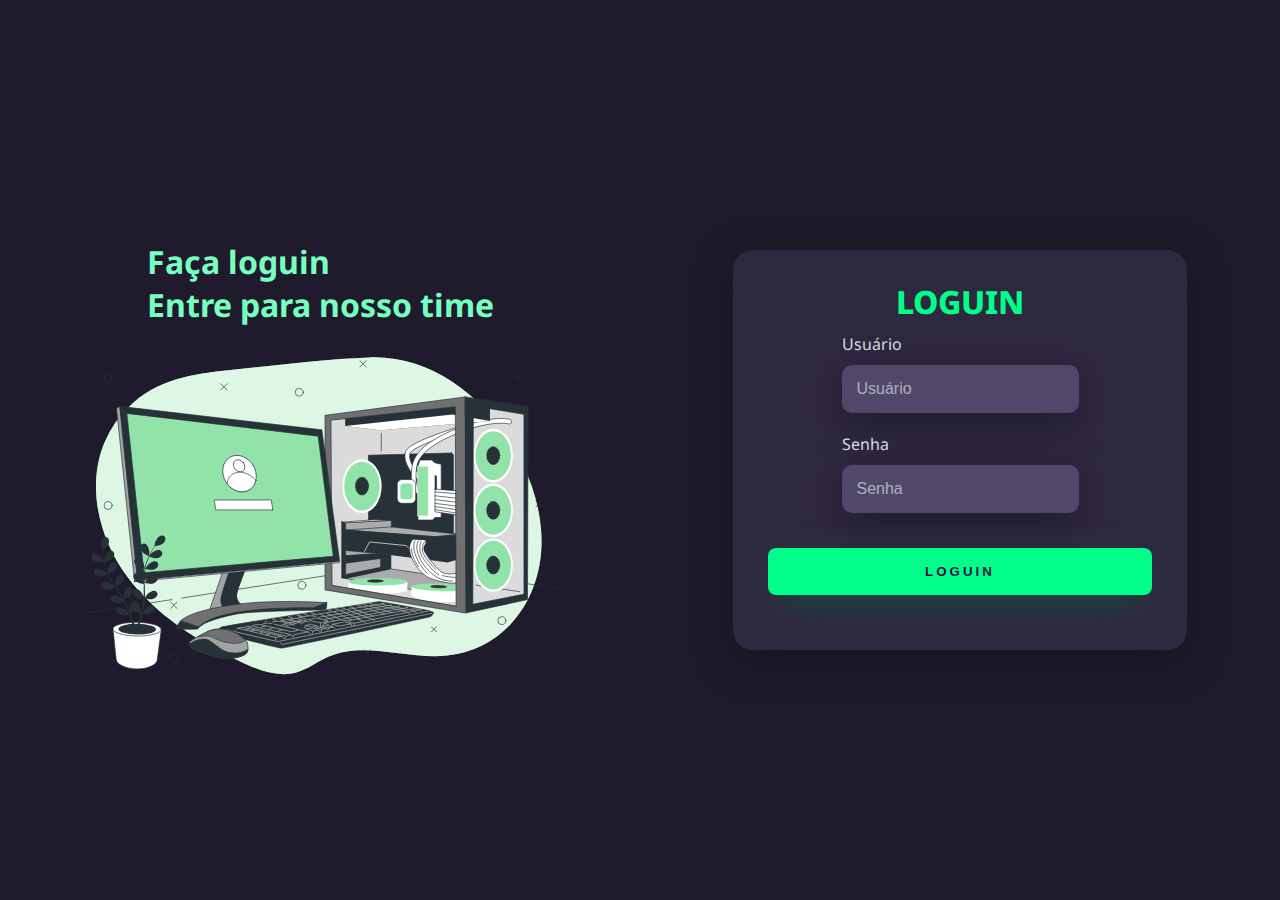
<file: index.html>
<!DOCTYPE html>
<html lang="en">
<head>
    <meta charset="UTF-8">
    <meta name="viewport" content="width=device-width, initial-scale=1.0">
    <link rel="stylesheet" href="style.css">
    <title>Loguin</title>
</head>
<body>
    <div class="main-loguin">
        <div class="left-loguin">
            <h1>Faça loguin<br>Entre para nosso time</h1>
            <img src="modern-desktop-computer-animate.svg" class="left-loguin-image" alt="computador animado">
        </div>
            <div class="right-loguin">
                <div class="card-loguin">
                    <h1>LOGUIN</h1>
                    <div class="textfield">
                        <label for="usuario">Usuário</label>
                        <input type="text" name="usuario" placeholder="Usuário">
                    </div>
                    <div class="textfield">
                        <label for="senha">Senha</label>
                        <input type="password" name="senha" placeholder="Senha">
                    </div>
                        <button class="btn-loguin"><a href="../landing page.html">Loguin</button></a>
                </div>

            </div>
    </div>
    
</body>
</html>
</file>
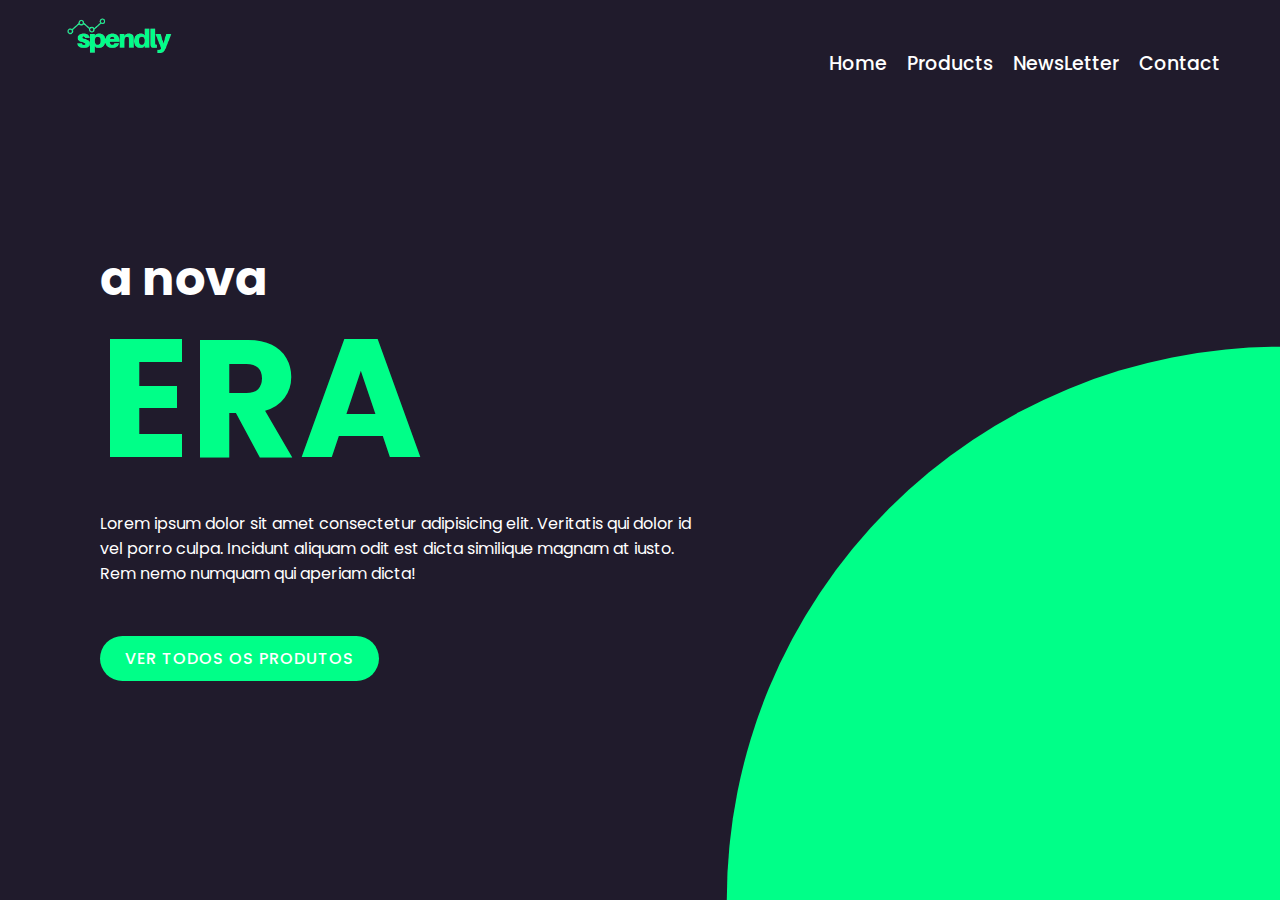
<file: landing page.html>
<!DOCTYPE html>
<html lang="en">
<head>
    <meta charset="UTF-8">
    <meta name="viewport" content="width=device-width, initial-scale=1.0">
    <title>Dev - Envolvente - Landing Page</title>
    <link rel="stylesheet" href="landing page.css">
</head>
<body>
    <section>
        <div class="circle"></div>
        <header>
            <a href="#"><img src="Verde_Ícone_de_Conexão_Internet_Logotipo-removebg-preview.png" alt="logo" class="logo"></a>
            <nav class="navegation">
                <ul>
                    <li><a href="#">Home</a></li>
                    <li><a href="#">Products</a></li>
                    <li><a href="#">NewsLetter</a></li>
                    <li><a href="#">Contact</a></li>
                </ul>
            </nav>
        </header>
        <div class="container">
            <div class="text">
                <h2>a nova<br><span>ERA</span></h2>
                <p>Lorem ipsum dolor sit amet consectetur adipisicing elit. Veritatis qui dolor id vel porro culpa. Incidunt aliquam odit est dicta similique magnam at iusto. Rem nemo numquam qui aperiam dicta!</p>
                <a href="#">VER TODOS OS PRODUTOS</a> 
            </div>
        </div>
    </section>
    
</body>
</html>
</file>
<file: style.css>
@import url('https://fonts.googleapis.com/css2?family=Noto+Sans:wght@400;700&display=swap');


body {
    margin: 0;
    font-family: 'Noto Sans', sans-serif;
}

.main-loguin {
    width: 100vw;
    height: 100vh;
    background: #201b2c;
    display: flex;
    justify-content: center;
    align-items: center;
}

.left-loguin {
    width: 50vw;
    height: 100vh;
    display: flex;
    justify-content: center;
    align-items: center;
    flex-direction: column;

}

.left-loguin h1 {
    color: #77ffc0;
}

img {
    width: 500px;
    margin: 0;
}

.right-loguin {
    width: 50vw;
    height: 100vh;
    display: flex;
    justify-content: center;
    align-items: center;

}

.card-loguin {
    width: 60%;
    display: flex;
    justify-content: center;
    align-items: center;
    flex-direction: column;
    padding: 30px 35px;
    background: #2f2841;
    border-radius: 20px;
    box-shadow: 0px 10px 40px #00000056;
}

.card-loguin h1 {
    color: #00ff88;
    font-weight: 800;
    margin: 0;
}

.textfield {
    display: flex;
    flex-direction: column;
    align-items: flex-start;
    justify-content: center;
    margin: 10px 0px;
}

.textfield input {
    width: 100%;
    border: none;
    border-radius: 10px;
    padding: 15px;
    background: #514869;
    color: #f0ffffde;
    font-size: 12pt;
    box-shadow: #00ff88;
    box-shadow: 0px 10px 40px #00000056;
    outline: none;
    box-sizing: border-box;

}

.textfield label{
    color: #f0ffffde;
    margin-bottom: 10px;
}

.textfield input::placeholder {
    color: #f0ffff94;
}

.btn-loguin {
    width: 100%;
    padding: 16px 0px;
    margin: 25px;
    border: none;
    border-radius: 8px;
    outline: none;
    text-transform: uppercase;
    font-weight: 800;
    letter-spacing: 3px;
    color: #2b134b;
    background: #00ff88;
    cursor: pointer;
    box-shadow: 0px 10px 40px -12px #006837;
    
    
}

a {
    text-decoration: none;
    color: #2b134b;
}
@media only screen and (max-width: 950px) {
    .card-loguin{
        width: 85%;
    }
    
}

@media only screen and (max-width: 600px) {
    .main-loguin{
        flex-direction: column;
    }
    .left-loguin h1{
        display: none;
    }

    .left-loguin {
        width: 100%;
        height: auto;
    }

    .right-loguin {
        width: 100%;
        height: auto;
    }

    .left-loguin-image {
        width: 50vw;
    }

    .card-loguin {
        width: 50%;
    }

}
</file>
<file: landing page.css>
@import url('https://fonts.googleapis.com/css2?family=Noto+Sans:wght@400;700&family=Poppins:wght@200;300;400;500;600;700;800;900&display=swap');

* {
    margin: 0;
    padding: 0;
    box-sizing: border-box;
    font-family: 'Poppins', sans-serif;
}

section {
    position: relative;
    width: 100%;
    min-height: 100vh;
    padding: 100px;
    background: #201b2c;
    display: flex;
    align-items: center;
    justify-content: space-between;
    overflow: hidden;
}

.circle {
    position: absolute;
    top: 0;
    left: 0;
    width: 100%;
    height: 100%;
    background-color: #00ff88;
    clip-path: circle(50% at bottom right);
}

header {
    position: absolute;
    top: 0;
    left: 0;
    width: 100%;
    padding: 10px 50px;
    display: flex;
    align-items: center;
    justify-content: space-between;
}

header .logo {
    position: relative;
    max-width: 150px;
    margin: -50px 10px 10px 0px;

}

header .navegation ul {
    position: relative;
    display: flex;

}
header .navegation li{
    list-style: none;

}

header .navegation li a {
    color: #fff;
    display: inline-block;
    text-decoration: none;
    font-weight: 500;
    font-size: 19px;
    margin-left: 100;
    margin: 0px 10px 10px 10px;
    
}

.container{
    position: relative;
    width: 100%;
    display: flex;
    align-items: center;
    justify-content: space-between;
}

.container .text {
    position: relative;
    max-width: 600px;
    margin-right: 20px;


}

.container .text h2 {
    color: #fff;
    font-size: 3em;
    margin-bottom: 10px;
    line-height: 2.5em;
    font-weight: 700;
}

.container .text h2 span {
    font-size: 3.5em;
    color: #00ff88;
}

.container .text p {
    color: #fff;

}

.container .text a {
    display: inline-block;
    margin-top: 50px;
    padding: 10px 25px;
    background: #00ff88;
    color: #fff;
    font-weight: 500;
    text-decoration: none;
    letter-spacing: 1px;
    border-radius: 40px;
    transition: 0.3s ease-in-out;
}

.container .text a:hover {
    transform: translateY(-10px);
}
</file>
